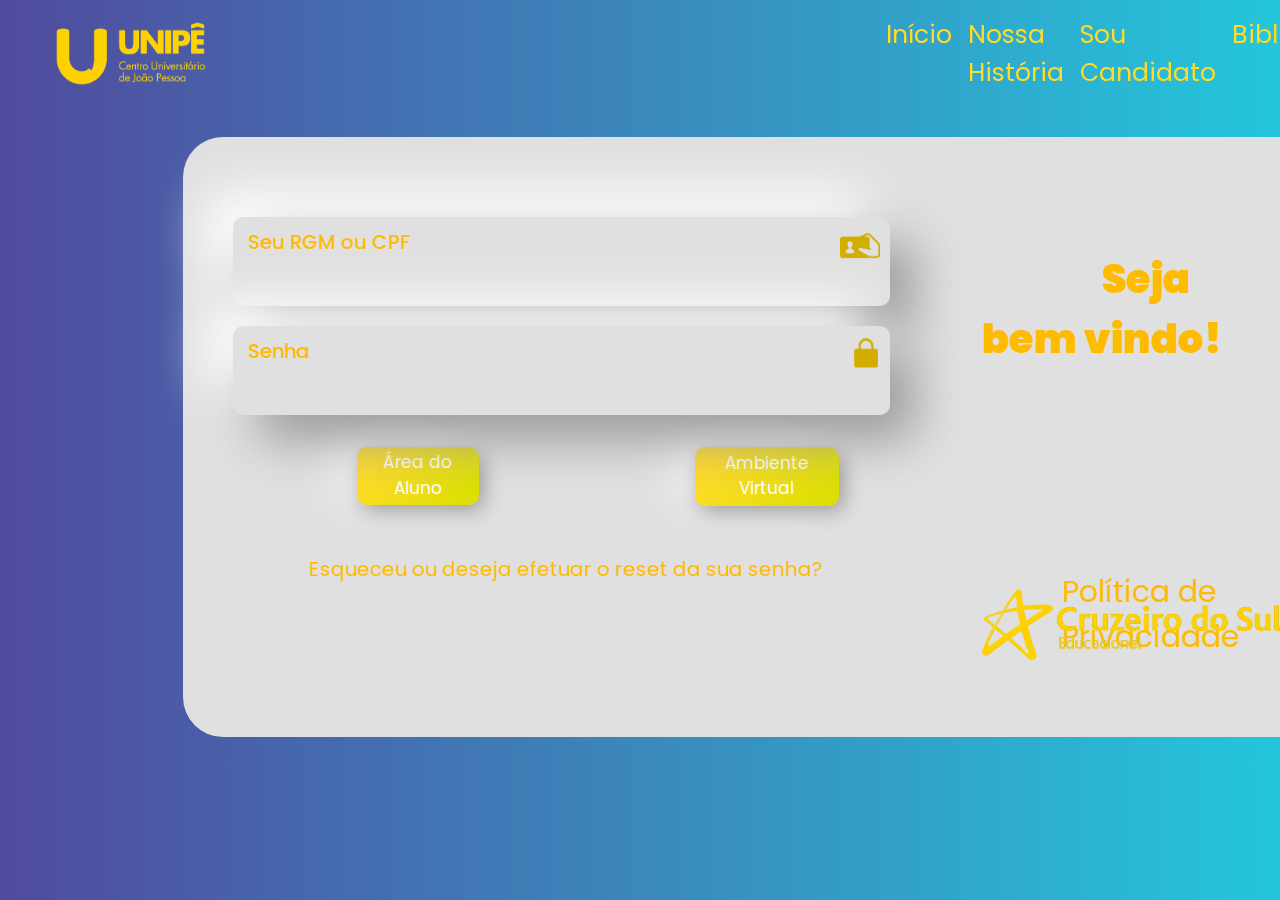
<file: index.html>
<!DOCTYPE html>
<html lang="pt-Br">
    <head>
        <meta charset="UTF-8">
        <meta http-equiv="X-UA-Compatible" content="IE=edge">
        <meta name="viewport" content="width=device-width, initial-scale=1.0">
        <title>Área do Aluno</title>
        <link rel="icon" type="image/png" href="src/imgs/favicon.png">
        <link rel="stylesheet" href="css/bootstrap.css">
        <link rel="stylesheet" href="css/style.css">
    </head>
    <body class="w-100">
        <nav class="navbar sticky-top navbar-expand-lg">
            <div class="container-fluid">
              <a class="navbar-brand">
                <img src="src/imgs/logoUnipe.png" alt="Logo da Unipê" id="unipe">
              </a>
              <button class="navbar-toggler" type="button" data-bs-toggle="collapse" data-bs-target="#navbarNav" aria-controls="navbarNav" aria-expanded="false" aria-label="Toggle navigation">
                <span class="navbar-toggler-icon"></span>
              </button>
                <div class="collapse navbar-collapse" id="navbarNav">
                    <ul class="navbar-nav">
                        <li class="nav-item">
                            <a class="nav-link" aria-current="page" href="https://www.unipe.edu.br/aluno/">Início</a>
                        </li>
                        <li class="nav-item">
                            <a class="nav-link" href="https://www.unipe.edu.br/o-unipe/">Nossa História</a>
                        </li>
                        <li class="nav-item">
                            <a class="nav-link" href="https://www.unipe.edu.br/sou-candidato/">Sou Candidato</a>
                        </li>
                        <li class="nav-item">
                            <a class="nav-link" href="https://www.unipe.edu.br/biblioteca/">Biblioteca</a>
                        </li>
                    </ul>
              </div>
            </div>
        </nav>
        <main class="main">
            <form class="form">
                <label for="number">
                    <input type="number" id="user" placeholder="RGM ou CPF">
                    <span>Seu RGM ou CPF</span>
                    <img src="src/imgs/input.png" alt="idcard" id="idcard">
                </label>
                <label for="password">
                    <input type="password" id="password" placeholder="Senha">
                    <span>Senha</span>
                    <img src="src/imgs/password.png" alt="padlock" id="padlock">
                </label>
                <div id="btns">
                    <div>
                        <button class="btn" type="submit" id="areadoaluno";>Área do Aluno</button>
                    </div>
                    <div>
                        <button class="btn" type="submit">Ambiente Virtual</button>
                    </div>
                </div>
                <div id="esquecibox"><a id="esqueci">Esqueceu ou deseja efetuar o reset da sua senha?</a></div>
            </form>

            <div class="textbox">
                <span id="welcome">Seja<br>bem vindo!</span>
                <span id="privacybox">
                    <a id="privacy" href="https://www.unipe.edu.br/politica-de-privacidade-e-termos-de-uso/">Política de Privacidade</a>
                </span>
                <img src="src/imgs/cruzeiroDoSul.png" alt="cruzeiroDoSul" id="cruzeiroDoSul">
            </div>
        </main>
        <script src="src/js/script.js"></script>
    </body>
</html>
</file>
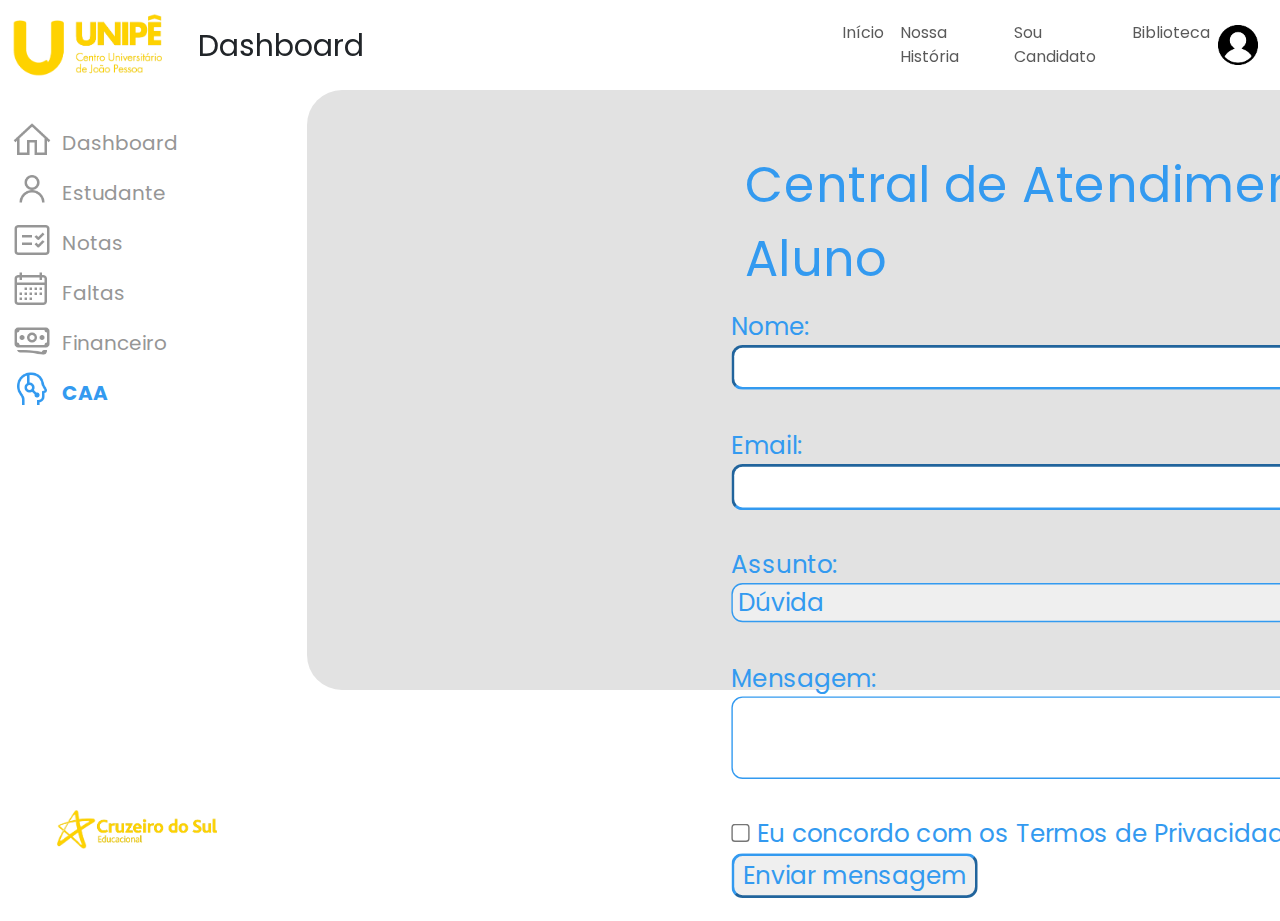
<file: caa.html>
<!DOCTYPE html>
<html lang="pt-Br">
    <head>
        <meta charset="UTF-8">
        <meta http-equiv="X-UA-Compatible" content="IE=edge">
        <meta name="viewport" content="width=device-width, initial-scale=1.0">
        <title>Dashboard</title>
        <link rel="icon" type="image/png" href="src/imgs/favicon.png">
        <link rel="stylesheet" href="css/bootstrap.css">
        <link rel="stylesheet" href="css/dashboard.css">
    </head>
    <body class="w-100">
        <nav class="navbar sticky-top navbar-expand-lg">
            <div class="container-fluid">
              <a class="navbar-brand">
                <img src="src/imgs/logoUnipe.png" alt="Logo da Unipê" id="unipe">
              </a>
              <span id="dashboard">Dashboard</span>
              <button class="navbar-toggler" type="button" data-bs-toggle="collapse" data-bs-target="#navbarNav" aria-controls="navbarNav" aria-expanded="false" aria-label="Toggle navigation">
                <span class="navbar-toggler-icon"></span>
              </button>
                <div class="collapse navbar-collapse" id="navbarNav">
                    <ul class="navbar-nav">
                        <li class="nav-item">
                            <a class="nav-link" aria-current="page" href="https://www.unipe.edu.br/aluno/">Início</a>
                        </li>
                        <li class="nav-item">
                            <a class="nav-link" href="https://www.unipe.edu.br/o-unipe/">Nossa História</a>
                        </li>
                        <li class="nav-item">
                            <a class="nav-link" href="https://www.unipe.edu.br/sou-candidato/">Sou Candidato</a>
                        </li>
                        <li class="nav-item">
                            <a class="nav-link" href="https://www.unipe.edu.br/biblioteca/">Biblioteca</a>
                        </li>
                    </ul>
                </div>
                <span id="userbox">
                    <img src="src/imgs/userpicture.png" alt="profile-picture" id="user">
                </span>
            </div>
        </nav>
        <div id="row">
            <aside>
                <span>
                    <img src="src/imgs/home.png" alt="home" class="homedashboard">
                    <a href="dashboard.html">Dashboard</a>
                </span>
                <span>
                    <img src="src/imgs/user.png" alt="home" class="homedashboard">
                    <a href="student.html">Estudante</a>
                </span>
                <span>
                    <img src="src/imgs/grades.png" alt="home" class="homedashboard">
                    <a href="grades.html">Notas</a>
                </span>
                <span>
                    <img src="src/imgs/faltas.png" alt="home" class="homedashboard">
                    <a href="presence.html">Faltas</a>
                </span>
                <span>
                    <img src="src/imgs/cash.png" alt="home" class="homedashboard">
                    <a href="cash.html">Financeiro</a>
                </span>
                <span>
                    <img src="src/imgs/caah.png" alt="home" class="homedashboard">
                    <a id="dashboardtext" href="caa.html">CAA</a>
                </span>
                <div>
                    <img src="src/imgs/cruzeiroDoSul.png" alt="cruzeiroDoSul" id="cruzeiroDoSul">
                </div>
            </aside>
            <main class="main">
                <div id="caaform">
                    <form>
                        <fieldset class="field">
                        <legend style="font-size: 200%; padding-left: 0.6rem; padding-right: 0.6rem;" class="t">Central de Atendimento ao Aluno</legend>
                        <label>Nome: </label>
                        <input type="text" name="nome" required style="color: #339AF0; border-color: #339AF0;"> <br>
                        <label>Email: </label>
                        <input type="email" name="email" required style="color: #339AF0; border-color: #339AF0;"> <br>
                        <label>Assunto: </label>
                        <select name="assunto" style="color: #339AF0; border-color: #339AF0; ">
                            <option value="sugestao" style="border-color: #339AF0;">Sugestão</option>
                            <option value="critica" style="border-color: #339AF0;">Crítica</option>
                            <option value="elogio" selected style="border-color: #339AF0;">Dúvida</option>
                        </select> <br>
                        <label>Mensagem: </label>
                        <textarea name="mensagem" required style="color: #339AF0; border-color: #339AF0;"></textarea> <br>
                        <section>
                            <input type="checkbox" required>
                            <label>Eu concordo com os Termos de Privacidade do Site</label> <br>
                            <input type="submit" value="Enviar mensagem" required style="color: #339AF0; border-color: #339AF0;">
                        </section>
                        </fieldset>
                    </form>
                </div>
            </main>
        </div>
        <script src="src/js/script.js"></script>
    </body>
</html>
</file>
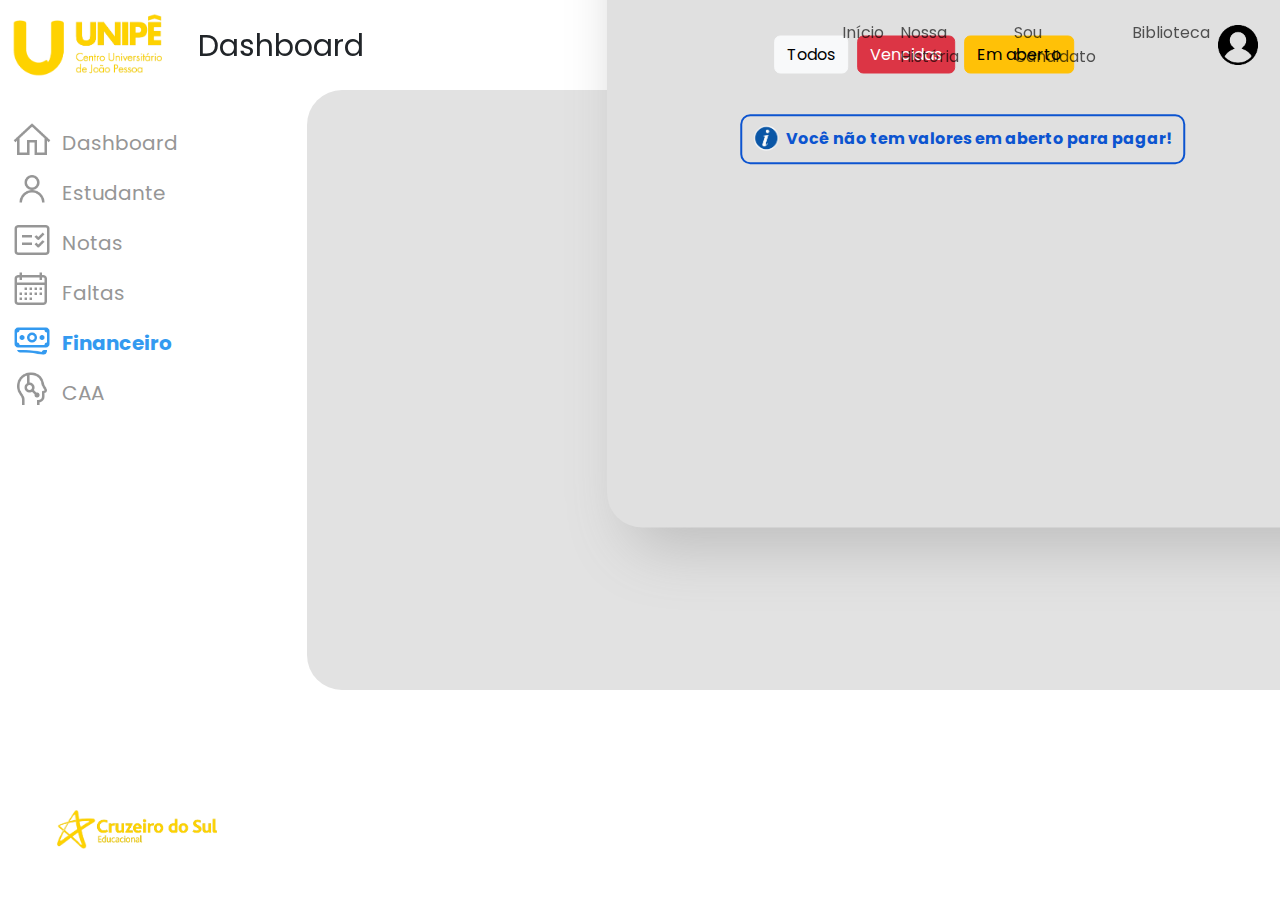
<file: cash.html>
<!DOCTYPE html>
<html lang="pt-Br">
    <head>
        <meta charset="UTF-8">
        <meta http-equiv="X-UA-Compatible" content="IE=edge">
        <meta name="viewport" content="width=device-width, initial-scale=1.0">
        <title>Dashboard</title>
        <link rel="icon" type="image/png" href="src/imgs/favicon.png">
        <link rel="stylesheet" href="css/bootstrap.css">
        <link rel="stylesheet" href="css/dashboard.css">
    </head>
    <body class="w-100">
        <nav class="navbar sticky-top navbar-expand-lg">
            <div class="container-fluid">
              <a class="navbar-brand">
                <img src="src/imgs/logoUnipe.png" alt="Logo da Unipê" id="unipe">
              </a>
              <span id="dashboard">Dashboard</span>
              <button class="navbar-toggler" type="button" data-bs-toggle="collapse" data-bs-target="#navbarNav" aria-controls="navbarNav" aria-expanded="false" aria-label="Toggle navigation">
                <span class="navbar-toggler-icon"></span>
              </button>
                <div class="collapse navbar-collapse" id="navbarNav">
                    <ul class="navbar-nav">
                        <li class="nav-item">
                            <a class="nav-link" aria-current="page" href="https://www.unipe.edu.br/aluno/">Início</a>
                        </li>
                        <li class="nav-item">
                            <a class="nav-link" href="https://www.unipe.edu.br/o-unipe/">Nossa História</a>
                        </li>
                        <li class="nav-item">
                            <a class="nav-link" href="https://www.unipe.edu.br/sou-candidato/">Sou Candidato</a>
                        </li>
                        <li class="nav-item">
                            <a class="nav-link" href="https://www.unipe.edu.br/biblioteca/">Biblioteca</a>
                        </li>
                    </ul>
                </div>
                <span id="userbox">
                    <img src="src/imgs/userpicture.png" alt="profile-picture" id="user">
                </span>
            </div>
        </nav>
        <div id="row">
            <aside>
                <span>
                    <img src="src/imgs/home.png" alt="home" class="homedashboard">
                    <a href="dashboard.html">Dashboard</a>
                </span>
                <span>
                    <img src="src/imgs/user.png" alt="home" class="homedashboard">
                    <a href="student.html">Estudante</a>
                </span>
                <span>
                    <img src="src/imgs/grades.png" alt="home" class="homedashboard">
                    <a href="grades.html">Notas</a>
                </span>
                <span>
                    <img src="src/imgs/faltas.png" alt="home" class="homedashboard">
                    <a href="presence.html">Faltas</a>
                </span>
                <span>
                    <img src="src/imgs/cashh.png" alt="home" class="homedashboard">
                    <a id="dashboardtext" href="cash.html">Financeiro</a>
                </span>
                <span>
                    <img src="src/imgs/caa.png" alt="home" class="homedashboard">
                    <a href="caa.html">CAA</a>
                </span>
                <div>
                    <img src="src/imgs/cruzeiroDoSul.png" alt="cruzeiroDoSul" id="cruzeiroDoSul">
                </div>
            </aside>
            <main class="finanmain">               
                <div id="finansup">
                    <p id="financontent">Acordos e Pagamentos</p>
                        <div class="paymodels">
                            <button type="button" class="btn btn-light" style="margin-left: 3px;">Todos</button>
                            <button type="button" class="btn btn-danger" style="margin-left: 6px;">Vencidas</button>
                            <button type="button" class="btn btn-warning" style="margin-left: 6px;">Em aberto</button>
                        </div>
                        <div id="paypendencies">
                            <div id="infoblue">
                                <div><img src="src/imgs/information.png" id="infoimg">
                                Você não tem valores em aberto para pagar!</div>
                            </div>
                        </div>
                </div>
            </main>
        </div>
        <script src="src/js/script.js"></script>
    </body>
</html>
</file>
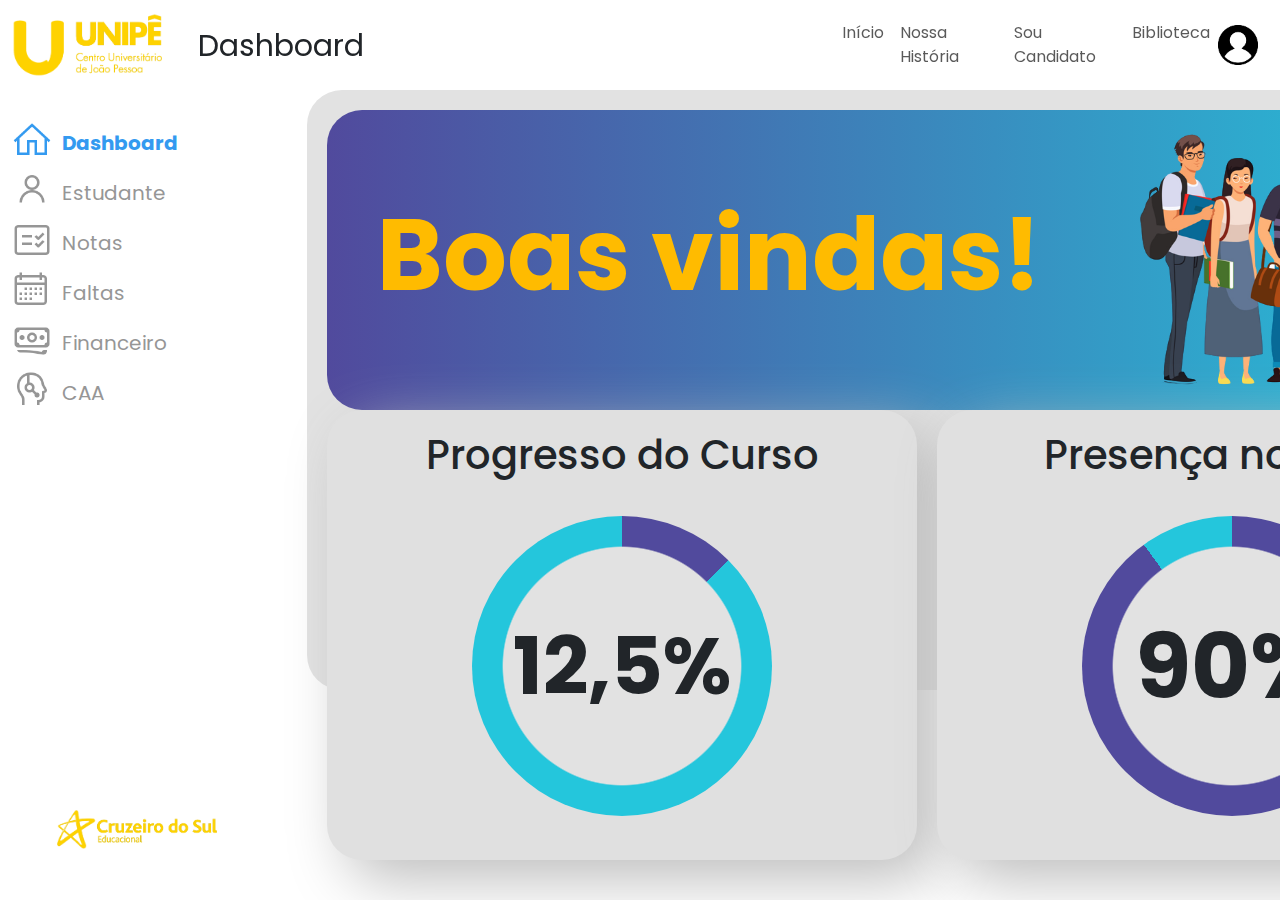
<file: dashboard.html>
<!DOCTYPE html>
<html lang="pt-Br">
    <head>
        <meta charset="UTF-8">
        <meta http-equiv="X-UA-Compatible" content="IE=edge">
        <meta name="viewport" content="width=device-width, initial-scale=1.0">
        <title>Dashboard</title>
        <link rel="icon" type="image/png" href="src/imgs/favicon.png">
        <link rel="stylesheet" href="css/bootstrap.css">
        <link rel="stylesheet" href="css/dashboard.css">
    </head>
    <body class="w-100">
        <nav class="navbar sticky-top navbar-expand-lg">
            <div class="container-fluid">
              <a class="navbar-brand">
                <img src="src/imgs/logoUnipe.png" alt="Logo da Unipê" id="unipe">
              </a>
              <span id="dashboard">Dashboard</span>
              <button class="navbar-toggler" type="button" data-bs-toggle="collapse" data-bs-target="#navbarNav" aria-controls="navbarNav" aria-expanded="false" aria-label="Toggle navigation">
                <span class="navbar-toggler-icon"></span>
              </button>
                <div class="collapse navbar-collapse" id="navbarNav">
                    <ul class="navbar-nav">
                        <li class="nav-item">
                            <a class="nav-link" aria-current="page" href="https://www.unipe.edu.br/aluno/">Início</a>
                        </li>
                        <li class="nav-item">
                            <a class="nav-link" href="https://www.unipe.edu.br/o-unipe/">Nossa História</a>
                        </li>
                        <li class="nav-item">
                            <a class="nav-link" href="https://www.unipe.edu.br/sou-candidato/">Sou Candidato</a>
                        </li>
                        <li class="nav-item">
                            <a class="nav-link" href="https://www.unipe.edu.br/biblioteca/">Biblioteca</a>
                        </li>
                    </ul>
                </div>
                <span id="userbox">
                    <img src="src/imgs/userpicture.png" alt="profile-picture" id="user">
                </span>
            </div>
        </nav>
        <div id="row">
            <aside>
                <span>
                    <img src="src/imgs/homeh.png" alt="home" class="homedashboard">
                    <a id="dashboardtext" href="dashboard.html">Dashboard</a>
                </span>
                <span>
                    <img src="src/imgs/user.png" alt="home" class="homedashboard">
                    <a href="student.html">Estudante</a>
                </span>
                <span>
                    <img src="src/imgs/grades.png" alt="home" class="homedashboard">
                    <a href="grades.html">Notas</a>
                </span>
                <span>
                    <img src="src/imgs/faltas.png" alt="home" class="homedashboard">
                    <a href="presence.html">Faltas</a>
                </span>
                <span>
                    <img src="src/imgs/cash.png" alt="home" class="homedashboard">
                    <a href="cash.html">Financeiro</a>
                </span>
                <span>
                    <img src="src/imgs/caa.png" alt="home" class="homedashboard">
                    <a href="caa.html">CAA</a>
                </span>
                <div>
                    <img src="src/imgs/cruzeiroDoSul.png" alt="cruzeiroDoSul" id="cruzeiroDoSul">
                </div>
            </aside>
            <main class="main">
                <div id="welcome">
                    <p id="welcometext">Boas vindas!</p>
                    <img src="src/imgs/students.png" alt="students" id="students">
                </div>
                <div id="graphic1">
                    <p id="progress">Progresso do Curso</p>
                    <div id="progresstext" class="progress-bar" role="progressbar" aria-valuenow="12.5" aria-valuemin="0" aria-valuemax="100">12,5%</div>
                </div>
                <div id="graphic2">
                    <p id="presence">Presença no Curso</p>
                    <div id="presencetext" class="progress-bar2" role="progressbar" aria-valuenow="90" aria-valuemin="0" aria-valuemax="100">90%</div>
                </div>
                <aside id="extra">
                    <a class="twitter-timeline" data-width="420" data-height="740" href="https://twitter.com/UnipeOficial">Twitter</a> <script async src="https://platform.twitter.com/widgets.js" charset="utf-8"></script>
                </aside>
            </main>
        </div>
        <script src="src/js/script.js"></script>
    </body>
</html>
</file>
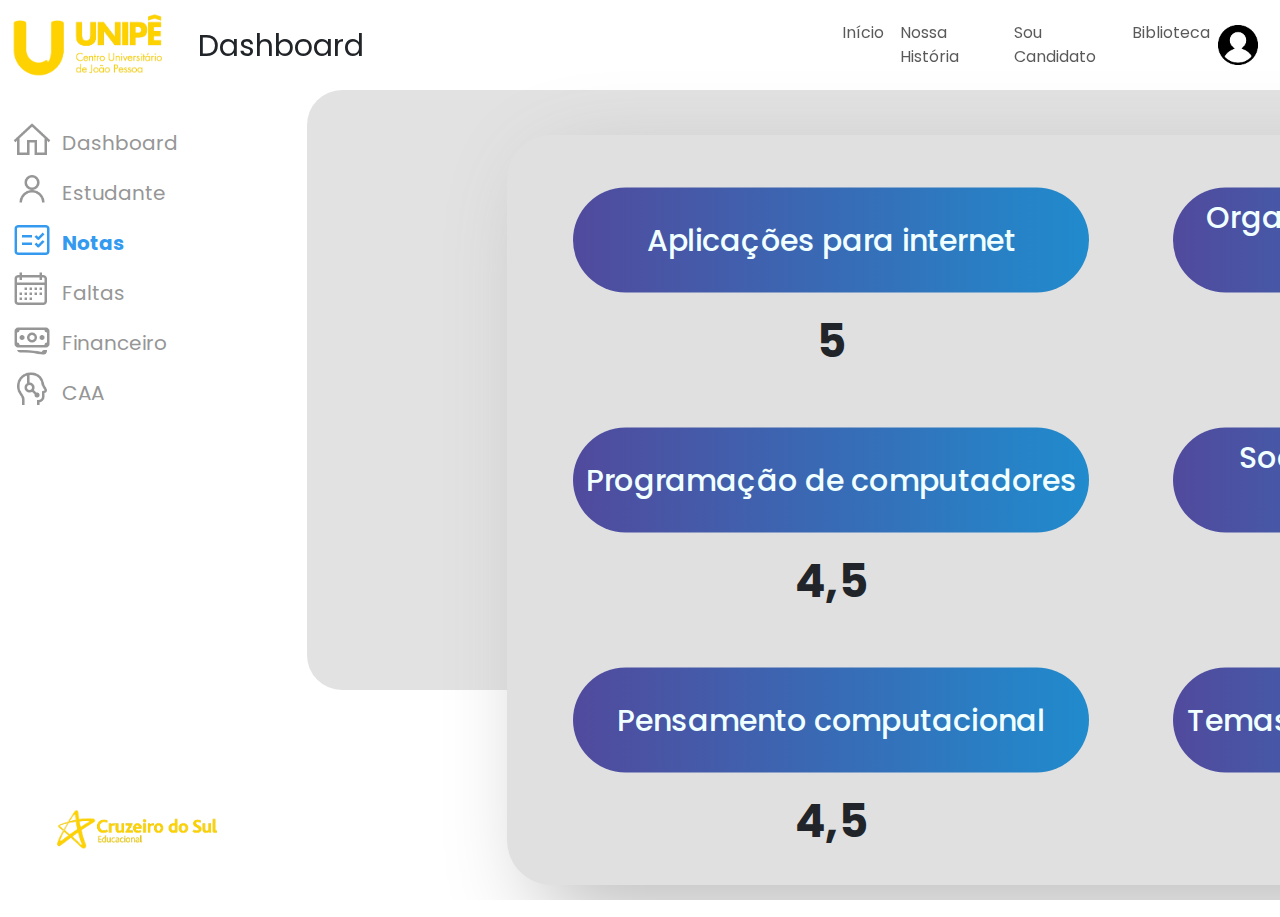
<file: grades.html>
<!DOCTYPE html>
<html lang="pt-Br">
    <head>
        <meta charset="UTF-8">
        <meta http-equiv="X-UA-Compatible" content="IE=edge">
        <meta name="viewport" content="width=device-width, initial-scale=1.0">
        <title>Dashboard</title>
        <link rel="icon" type="image/png" href="src/imgs/favicon.png">
        <link rel="stylesheet" href="css/bootstrap.css">
        <link rel="stylesheet" href="css/dashboard.css">
    </head>
    <body class="w-100">
        <nav class="navbar sticky-top navbar-expand-lg">
            <div class="container-fluid">
              <a class="navbar-brand">
                <img src="src/imgs/logoUnipe.png" alt="Logo da Unipê" id="unipe">
              </a>
              <span id="dashboard">Dashboard</span>
              <button class="navbar-toggler" type="button" data-bs-toggle="collapse" data-bs-target="#navbarNav" aria-controls="navbarNav" aria-expanded="false" aria-label="Toggle navigation">
                <span class="navbar-toggler-icon"></span>
              </button>
                <div class="collapse navbar-collapse" id="navbarNav">
                    <ul class="navbar-nav">
                        <li class="nav-item">
                            <a class="nav-link" aria-current="page" href="https://www.unipe.edu.br/aluno/">Início</a>
                        </li>
                        <li class="nav-item">
                            <a class="nav-link" href="https://www.unipe.edu.br/o-unipe/">Nossa História</a>
                        </li>
                        <li class="nav-item">
                            <a class="nav-link" href="https://www.unipe.edu.br/sou-candidato/">Sou Candidato</a>
                        </li>
                        <li class="nav-item">
                            <a class="nav-link" href="https://www.unipe.edu.br/biblioteca/">Biblioteca</a>
                        </li>
                    </ul>
                </div>
                <span id="userbox">
                    <img src="src/imgs/userpicture.png" alt="profile-picture" id="user">
                </span>
            </div>
        </nav>
        <div id="row">
            <aside>
                <span>
                    <img src="src/imgs/home.png" alt="home" class="homedashboard">
                    <a href="dashboard.html">Dashboard</a>
                </span>
                <span>
                    <img src="src/imgs/user.png" alt="home" class="homedashboard">
                    <a href="student.html">Estudante</a>
                </span>
                <span>
                    <img src="src/imgs/gradesh.png" alt="home" class="homedashboard">
                    <a id="dashboardtext" href="grades.html">Notas</a>
                </span>
                <span>
                    <img src="src/imgs/faltas.png" alt="home" class="homedashboard">
                    <a href="presence.html">Faltas</a>
                </span>
                <span>
                    <img src="src/imgs/cash.png" alt="home" class="homedashboard">
                    <a href="cash.html">Financeiro</a>
                </span>
                <span>
                    <img src="src/imgs/caa.png" alt="home" class="homedashboard">
                    <a href="caa.html">CAA</a>
                </span>
                <div>
                    <img src="src/imgs/cruzeiroDoSul.png" alt="cruzeiroDoSul" id="cruzeiroDoSul">
                </div>
            </aside>
            <main class="main">
                <div class="person2 row">
                    <div class="note">
                        <ul class="uids">
                            <li class="highlight">Aplicações para internet</li>
                            <li class="nota">5</li>
                            <li class="highlight">Programação de computadores</li>
                            <li class="nota">4,5</li>
                            <li class="highlight">Pensamento computacional</li>
                            <li class="nota">4,5</li>
                        </ul>
                    </div>
                    <div class="note">
                        <ul class="uids">
                            <li class="highlight">Organização e arquitetura de computadores</li>
                            <li class="nota">4</li>
                            <li class="highlight">Sociedade, identidades e territórios(on-line)</li>
                            <li class="nota">5</li>
                            <li class="highlight">Temas transversais - tr(on-line)</li>
                            <li class="nota">5</li>
                    </div>
                </div>
            </main>
        </div>
        <script src="src/js/script.js"></script>
    </body>
</html>
</file>
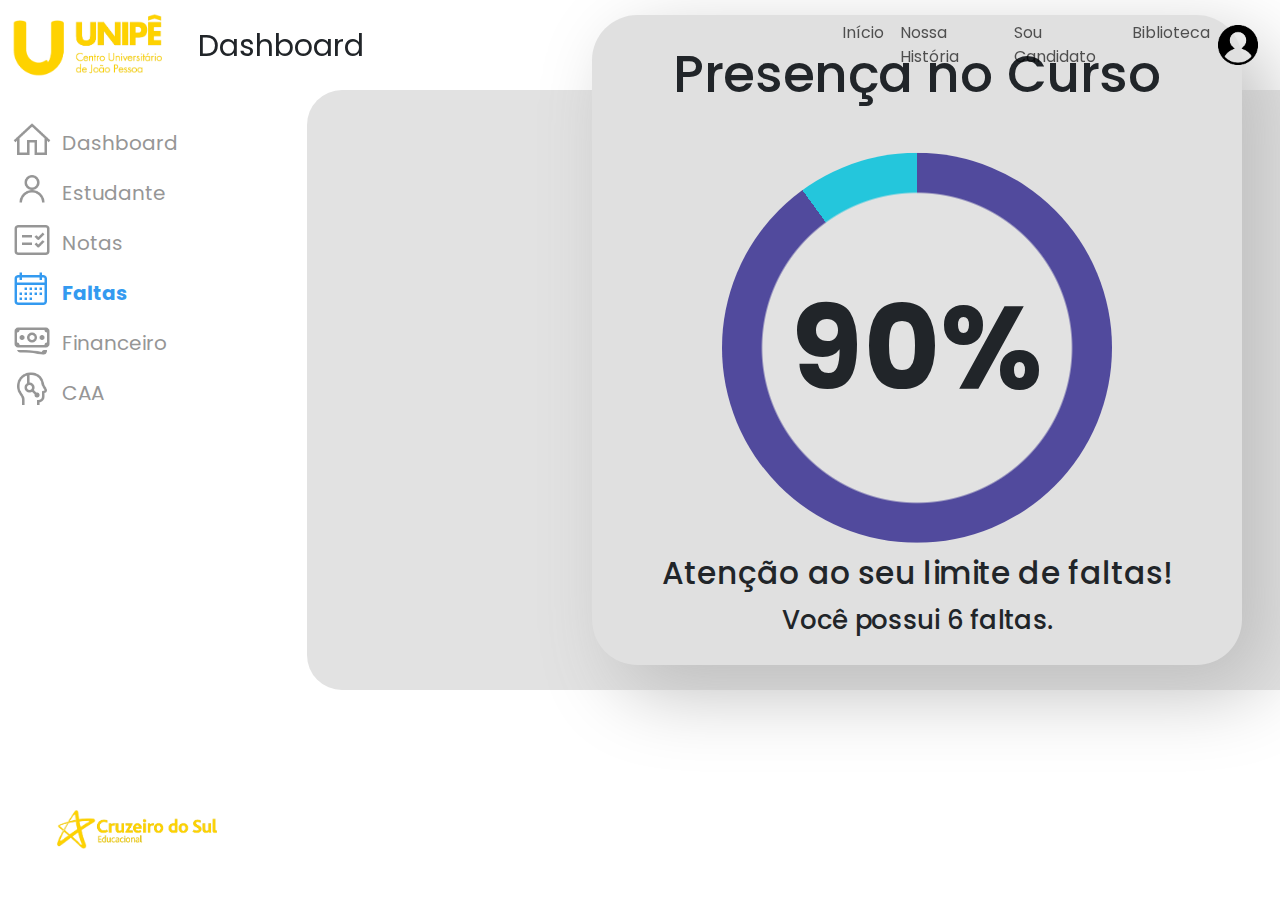
<file: presence.html>
<!DOCTYPE html>
<html lang="pt-Br">
    <head>
        <meta charset="UTF-8">
        <meta http-equiv="X-UA-Compatible" content="IE=edge">
        <meta name="viewport" content="width=device-width, initial-scale=1.0">
        <title>Dashboard</title>
        <link rel="icon" type="image/png" href="src/imgs/favicon.png">
        <link rel="stylesheet" href="css/bootstrap.css">
        <link rel="stylesheet" href="css/dashboard.css">
    </head>
    <body class="w-100">
        <nav class="navbar sticky-top navbar-expand-lg">
            <div class="container-fluid">
              <a class="navbar-brand">
                <img src="src/imgs/logoUnipe.png" alt="Logo da Unipê" id="unipe">
              </a>
              <span id="dashboard">Dashboard</span>
              <button class="navbar-toggler" type="button" data-bs-toggle="collapse" data-bs-target="#navbarNav" aria-controls="navbarNav" aria-expanded="false" aria-label="Toggle navigation">
                <span class="navbar-toggler-icon"></span>
              </button>
                <div class="collapse navbar-collapse" id="navbarNav">
                    <ul class="navbar-nav">
                        <li class="nav-item">
                            <a class="nav-link" aria-current="page" href="https://www.unipe.edu.br/aluno/">Início</a>
                        </li>
                        <li class="nav-item">
                            <a class="nav-link" href="https://www.unipe.edu.br/o-unipe/">Nossa História</a>
                        </li>
                        <li class="nav-item">
                            <a class="nav-link" href="https://www.unipe.edu.br/sou-candidato/">Sou Candidato</a>
                        </li>
                        <li class="nav-item">
                            <a class="nav-link" href="https://www.unipe.edu.br/biblioteca/">Biblioteca</a>
                        </li>
                    </ul>
                </div>
                <span id="userbox">
                    <img src="src/imgs/userpicture.png" alt="profile-picture" id="user">
                </span>
            </div>
        </nav>
        <div id="row">
            <aside>
                <span>
                    <img src="src/imgs/home.png" alt="home" class="homedashboard">
                    <a href="dashboard.html">Dashboard</a>
                </span>
                <span>
                    <img src="src/imgs/user.png" alt="home" class="homedashboard">
                    <a href="student.html">Estudante</a>
                </span>
                <span>
                    <img src="src/imgs/grades.png" alt="home" class="homedashboard">
                    <a href="grades.html">Notas</a>
                </span>
                <span>
                    <img src="src/imgs/faltash.png" alt="home" class="homedashboard">
                    <a id="dashboardtext" href="presence.html">Faltas</a>
                </span>
                <span>
                    <img src="src/imgs/cash.png" alt="home" class="homedashboard">
                    <a href="cash.html">Financeiro</a>
                </span>
                <span>
                    <img src="src/imgs/caa.png" alt="home" class="homedashboard">
                    <a href="caa.html">CAA</a>
                </span>
                <div>
                    <img src="src/imgs/cruzeiroDoSul.png" alt="cruzeiroDoSul" id="cruzeiroDoSul">
                </div>
            </aside>
            <main class="main">
                <div id="graphic3">
                    <p id="presence">Presença no Curso</p>
                    <div id="presencetext" class="progresspresence" role="progress-bar" aria-valuenow="90" aria-valuemin="0" aria-valuemax="100">90%</div>
                    <div class="attention"><h4>Atenção ao seu limite de faltas!</h4>
                    <h5 style="text-align: center;">Você possui 6 faltas.</h5>
                    </div>
                </div>
            </main>
        </div>
        <script src="src/js/script.js"></script>
    </body>
</html>
</file>
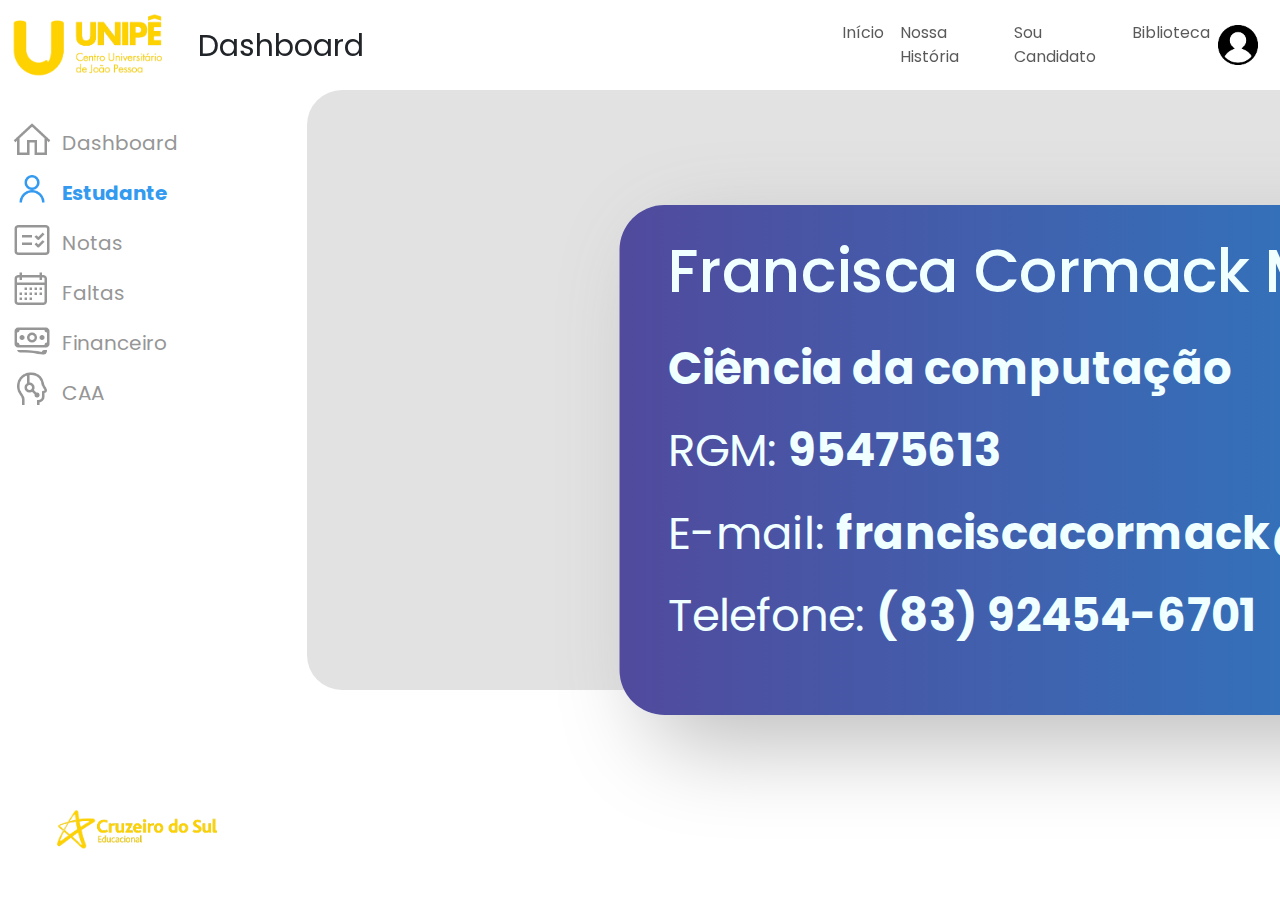
<file: student.html>
<!DOCTYPE html>
<html lang="pt-Br">
    <head>
        <meta charset="UTF-8">
        <meta http-equiv="X-UA-Compatible" content="IE=edge">
        <meta name="viewport" content="width=device-width, initial-scale=1.0">
        <title>Dashboard</title>
        <link rel="icon" type="image/png" href="src/imgs/favicon.png">
        <link rel="stylesheet" href="css/bootstrap.css">
        <link rel="stylesheet" href="css/dashboard.css">
    </head>
    <body class="w-100">
        <nav class="navbar sticky-top navbar-expand-lg">
            <div class="container-fluid">
              <a class="navbar-brand">
                <img src="src/imgs/logoUnipe.png" alt="Logo da Unipê" id="unipe">
              </a>
              <span id="dashboard">Dashboard</span>
              <button class="navbar-toggler" type="button" data-bs-toggle="collapse" data-bs-target="#navbarNav" aria-controls="navbarNav" aria-expanded="false" aria-label="Toggle navigation">
                <span class="navbar-toggler-icon"></span>
              </button>
                <div class="collapse navbar-collapse" id="navbarNav">
                    <ul class="navbar-nav">
                        <li class="nav-item">
                            <a class="nav-link" aria-current="page" href="https://www.unipe.edu.br/aluno/">Início</a>
                        </li>
                        <li class="nav-item">
                            <a class="nav-link" href="https://www.unipe.edu.br/o-unipe/">Nossa História</a>
                        </li>
                        <li class="nav-item">
                            <a class="nav-link" href="https://www.unipe.edu.br/sou-candidato/">Sou Candidato</a>
                        </li>
                        <li class="nav-item">
                            <a class="nav-link" href="https://www.unipe.edu.br/biblioteca/">Biblioteca</a>
                        </li>
                    </ul>
                </div>
                <span id="userbox">
                    <img src="src/imgs/userpicture.png" alt="profile-picture" id="user">
                </span>
            </div>
        </nav>
        <div id="row">
            <aside>
                <span>
                    <img src="src/imgs/home.png" alt="home" class="homedashboard">
                    <a href="dashboard.html">Dashboard</a>
                </span>
                <span>
                    <img src="src/imgs/userh.png" alt="home" class="homedashboard">
                    <a id="dashboardtext" href="student.html">Estudante</a>
                </span>
                <span>
                    <img src="src/imgs/grades.png" alt="home" class="homedashboard">
                    <a href="grades.html">Notas</a>
                </span>
                <span>
                    <img src="src/imgs/faltas.png" alt="home" class="homedashboard">
                    <a href="presence.html">Faltas</a>
                </span>
                <span>
                    <img src="src/imgs/cash.png" alt="home" class="homedashboard">
                    <a href="cash.html">Financeiro</a>
                </span>
                <span>
                    <img src="src/imgs/caa.png" alt="home" class="homedashboard">
                    <a href="caa.html">CAA</a>
                </span>
                <div>
                    <img src="src/imgs/cruzeiroDoSul.png" alt="cruzeiroDoSul" id="cruzeiroDoSul">
                </div>
            </aside>
            <main class="main">
                <div class="person">
                    <ul class="uids">
                        <li><h1>Francisca Cormack Mozer Antunes</h1></li>
                        <li><b>Ciência da computação</b></li>
                        <li>RGM: <b>95475613</b></li>
                        <li>E-mail: <b>franciscacormack@outlook.com</b></li>
                        <li>Telefone: <b>(83) 92454-6701</b></li>
                    </ul>
                </div>
            </main>
        </div>
        <script src="src/js/script.js"></script>
    </body>
</html>
</file>
<file: css/style.css>
@import url('https://fonts.googleapis.com/css2?family=Poppins&display=swap');
@import url('https://fonts.googleapis.com/css2?family=Poppins:wght@700&display=swap');
@import url('https://fonts.googleapis.com/css2?family=Poppins:wght@500;600;700&display=swap');

body, html {
    margin: 0;
    height: 100%;
    overflow: hidden;
    background-position: center;
    background-repeat: no-repeat;
    background-size: cover;
    background: #24C6DC;
    background: -webkit-linear-gradient(to right, #514A9D, #24C6DC);
    background: linear-gradient(to right, #514A9D, #24C6DC);
    --bs-nav-link-color: rgb(255, 187, 0);
    --bs-btn-active-color: #fff;
}

header {
    color: rgb(255, 187, 0);
    font-family: "Poppins";
    display: flex;
    flex-direction: row;
    justify-content: space-between;
}

footer {
    font-family: "Poppins";
    display: flex;
    flex-direction: row;
    justify-content: space-between;
}

a, a:visited, a:hover, a:active {
    color: rgb(255, 187, 0);
    font-family: "Poppins";
    text-decoration: none;
}


.home {
    display: flex;
    flex-direction: row;
    justify-content: space-around;
    margin-right: 5%;
    gap: 2rem;
}

.main {
    border-radius: 40px;
    background: #e0e0e0;
    height: 750px;
    width: 1300px;
    margin-left: 310px;
    margin-top: 30px;
    display: flex;
    flex-direction: row;
    justify-content: space-around;
    font-family: 'Poppins', sans-serif;
    font-weight: 400;
}

.form {
    color: rgb(255, 187, 0) ;
    width: 70%;
    padding-left: 50px;
    padding-top: 50px;
    padding-right: 20px;
    display: flex;
    flex-direction: column;
}

.form div {
    margin: 1rem;
}

.form label {
    font-weight: 500;
    display: flex;
    flex-direction: row;
    position:relative;
}

.form input{
    font-family: 'Poppins', sans-serif; 
    font-size: 1rem;
    font-weight: 400;
    width:90%;
    padding: 3%;
    margin-top:20px;
    border:none;
    outline:none;
    border-radius: 10px;
    background: #e0e0e0;
    box-shadow:  25px 25px 50px #9b9b9b,
                 -25px -25px 50px #ffffff;
}

.form input::-webkit-outer-spin-button,
input::-webkit-inner-spin-button {
  -webkit-appearance: none;
  margin: 0;
}

.form input[type=number] {
    appearance: none;
    -moz-appearance: textfield;
}

.form input::placeholder{
    opacity:0;
}

.form span {
    padding-left: 2%;
    position:absolute;
    top:0;
    left:0;
    transform:translateY(30px);
    font-size:1.2rem;
    transition-duration:300ms;
    pointer-events: none;
    user-select: none;   
}

.form label:focus-within > span,
input:not(:placeholder-shown) + span{
    transform:translateY(1.2rem);
    font-size: 80%;
}

.btn {
    font-family: 'Poppins', sans-serif;
    border: transparent;
    border-radius: 0.5rem;
    color: #fff;
    background: linear-gradient(120deg, rgb(255, 219, 39) 11.2%, rgb(217, 224, 0) 100.2%);
    box-shadow:  5px 5px 20px #9b9b9b,-17px -17px 51px #ffffff;
    font-size: 20px;
    padding-left: 10%;
    padding-right: 10%;
    padding: 3%;
}

.btn:hover {
    color: #fff;
    background: linear-gradient(120deg, rgb(255, 213, 0) 11.2%, rgb(202, 209, 0) 100.2%);
}

.textbox {
    width: 30%;
    margin-top: 7rem;
    margin-right: 5rem;
}

.nav-link {
    color: rgb(255, 219, 39);
}

#idcard {
    margin-top: 4%;
    margin-left: -15%;
    width: 60px;
    height: 60px;
}

#padlock {
    margin-top: 5%;
    margin-left: -13%;
    width: 45px;
    height: 45px;
}

#unipe {
    margin-left: 5%;
    width: 100px;
    transition: 0.3s cubic-bezier(0.165, 0.84, 0.44, 1);
}
#unipe:hover {
    scale: 1.05;
}
#btns {
    display: flex;
    flex-direction: row;
    justify-content: space-around;
}
#welcome {
    margin-left: -20px;
    font-size:2rem;
    color:  rgb(255, 187, 0);
    font-weight: 900;
}

#esqueci {
    color:  rgb(255, 187, 0);  
    font-size: 30px;
    font-weight: 500;
}
#esquecibox {
    color:  rgb(255, 210, 86);
}
#cruzeiroDoSul {
    margin-top: 4%;
    margin-right: 3%;
    width: 20rem;
}
#privacy{
    font-weight: 400;
    color: rgb(255, 187, 0);
    margin-top: 40px;
    margin-left: 30px;
    margin-bottom: 30px;
}
#privacybox {
    flex-direction: column;
    display: flex;
}


@media  (max-width: 1920px) {
    .nav-link {
        font-size: 25px;
    }
    .main {
        height: 800px;
        width: 1740px;
        margin-left: 200px;
    }
    .form {
        margin-top: 50px;
    }
    .form span {
        font-size: 30px;
    }
    .form label {
        font-size: 30px;
    }
    .form label:focus-within > span,
    input:not(:placeholder-shown) + span{
        transform:translateY(20px);
        font-size: 70%;
    }
    .form input {
        font-size: 30px;
    }
    .btn{
        border-radius: 10px;
        font-size: 30px;
    }
    #idcard {
        margin-top: 35px;
        margin-left: -90px;
        width: 80px;
        height: 80px;
    }
    #padlock {
        margin-top: 35px;
        margin-left: -80px;
        width: 70px;
        height: 70px;
    }
    #unipe {
        width: 250px;
        margin-right: 900px;
    }
    #cruzeiroDoSul {
        margin-top: 10px;
        width: 400px;
    }
    #privacy {
        font-size: 30px;
        height: 20px;
    }
    #privacybox {
        margin-left: 10px;
        margin-top: 180px;
    }
    #welcome {
        font-size: 80px;
        margin-left: 120px;
    }

    #esqueci {
        margin-left: 60px;
        font-size: 30px;
        font-weight: 400;
    }
}

@media (max-width: 1366px) {
    .main {
        height: 600px;
        width: 1220px;
        margin-left: 183px;
    }
    .form {
        margin-top: 10px;
    }
    .form span {
        font-size: 20px;
    }
    .form label:focus-within > span,
    input:not(:placeholder-shown) + span{
    transform:translateY(20px);
    font-size: 70%;
    }
    .btn{
        border-radius: 10px;
        font-size: 17px;
    }
    #idcard {
        margin-top: 30px;
        margin-left: -50px;
        width: 40px;
        height: 40px;
    }
    #padlock {
        margin-top: 30px;
        margin-left: -40px;
        width: 32px;
        height: 35px;
    }
    #unipe {
        width: 150px;
        margin-right: 700px;
    }
    #cruzeiroDoSul {
        margin-top: -30px;
        width: 300px;
    }
    #privacy {
        height: 20px;
    }
    #privacybox {
        margin-left: 50px;
        margin-top: 160px;
    }
    #welcome {
        font-size: 40px;
    }
    #esqueci {
        font-size: 20px;
        font-weight: 400;
    }
}

@media  (max-width: 1024px) {
    .main {
        height: 450px;
        width: 800px;
        margin-left: 112px;
        margin-right: 112px;
    }
}
</file>
<file: css/dashboard.css>
@import url('https://fonts.googleapis.com/css2?family=Poppins&display=swap');
@import url('https://fonts.googleapis.com/css2?family=Poppins:wght@700&display=swap');
@import url('https://fonts.googleapis.com/css2?family=Poppins:wght@500;600;700&display=swap');


body, html {
    font-family: "Poppins";
    margin: 0;
    height: 100%;
    overflow: hidden;
    background: #fff;
    --bs-link-color-rgb: #969696;
    --bs-link-hover-color-rgb: #969696;
}
aside {
    margin-top: 20px;
    margin-left: 12px;
    grid-area: 1 / 1 / 2 / 2;
    width: auto;
    color: #969696;
}
aside span {
    display: flex;
    flex-direction: row;
    gap: 10px;
}
.main {
    width: 2000px;
    border-radius: 35px;
    background-color: #e2e2e2;
    grid-area: 1 / 2 / 2 / 3;
    display: grid;
    grid-template-columns: repeat(3, 1fr);
    grid-template-rows: repeat(2, 1fr);
    grid-column-gap: 0px;
    grid-row-gap: 0px;
}
.finanmain {
    width: 2000px;
    border-radius: 35px;
    background-color: #e2e2e2;
    grid-area: 1 / 2 / 2 / 3;
    display: grid;
    grid-template-columns: repeat(3, 1fr);
    grid-template-rows: repeat(2, 1fr);
    grid-column-gap: 0px;
    grid-row-gap: 0px;
}

.twitter {
    height: 300px;
    width: 200px;
}

#dashboard {
    font-size: 20px;
}
#user {
    width: 30px;
}
#homedashboard {
    height: 30px;
}
#row {

        display: grid;
        grid-template-columns: repeat(2, 1fr);
        grid-template-rows: 1fr;
        grid-column-gap: 0px;
        grid-row-gap: 0px;
}
#welcome {
    background: -webkit-linear-gradient(to right, #514A9D, #24C6DC);
    background: linear-gradient(to right, #514A9D, #24C6DC);
    margin-top: 20px;
    margin-left: 20px;
    border-radius: 35px;
    height: 200px;
    width: 800px;
    padding-top: 20px;
    grid-area: 1 / 1 / 2 / 3;
    display: grid;
    grid-template-columns: 2fr 1fr;
    grid-template-rows: 1fr;
    grid-column-gap: 0px;
    grid-row-gap: 0px;
}
#welcometext {
    color: rgb(255, 187, 0);
    font-weight: 700;
    font-size: 66px;
    padding: 10px;
    padding-top: 36px;
    padding-left: 50px;
    grid-area: 1 / 1 / 2 / 2;
}
#students {
    height: 172.6px;
    width: 200px;
    grid-area: 1 / 2 / 2 / 3; 
}
#graphic1 {
    height: 240px;
    border-radius: 35px;
    background: #e0e0e0;
    box-shadow:  20px 20px 60px #bebebe; 
    margin-top: -40px;
    margin-left: 20px;
    grid-area: 2 / 1 / 3 / 2;
    align-items: center;
    display: flex;
    flex-direction: column;
    font-weight: 700;
}
#finansup {
    height: 600px;
    width: 1200px;
    border-radius: 35px;
    background: #e0e0e0;
    box-shadow:  20px 20px 60px #bebebe; 
    transform: translate(0%, -25%);
    margin-left: 100px;
    grid-area: 2 / 1 / 2 / 4;
    text-align: justify;
    justify-content: center;
    align-items: center;
    display: flex;
    flex-direction: column;
    font-weight: 700;
}

#infoimg {
    width: 30px;
    transform: translate(-5%, -3%);
}

#infoblue {
    color: #0c54d0;
    margin-left: 1px;
}

#paypendencies {
    margin: 1px;
    transform: translate(-55%, -300%);
    border: 2px;
    border-radius: 10px;
    border-style: solid;
    border-color: #0c54d0;
    padding: 10px;
}

.paymodels {
    transform: translate(-94%, -500%);
}

#graphic2 {
    height: 240px;
    border-radius: 35px;
    background: #e0e0e0;
    box-shadow:  20px 20px 60px #bebebe; 
    margin-top: -40px;
    margin-left: 20px;
    grid-area: 2 / 2 / 3 / 3;
    align-items: center;
    display: flex;
    flex-direction: column;
    font-weight: 700;
}
#graphic3 {
    height: 500px;
    width: 500px;
    border-radius: 35px;
    background: #e0e0e0;
    box-shadow:  20px 20px 60px #bebebe; 
    margin-top: -40px;
    margin-left: 20px;
    grid-area: 2 / 2 / 3 / 3;
    align-items: center;
    display: flex;
    flex-direction: column;
    font-weight: 700;
}
#progress {
    padding: 15px;
    font-weight: 500;
    font-size: 20px;
}
#financontent {
    padding: 15px;
    font-weight: 500;
    font-size: 20px;
    transform: translate(0%, -160%);
}
#progresstext {
    font-size: 30px;
}
#presence {
    padding: 15px;
    font-weight: 500;
    font-size: 20px;
}
#presencetext {
    font-size: 30px;
}
#extra {
    width: 260px;
    height: 480px;
    border-radius: 35px;
    background: #e0e0e0;
    box-shadow:  20px 20px 60px #bebebe;
    margin-left: 20px;
    grid-area: 1 / 3 / 3 / 4;
}
#dashboardtext {
    font-weight: 700;
    color: #339AF0;
}
#unipe {
    width: 200px;
    margin-right: 20px;
}
#cruzeiroDoSul {
    padding: 20px;
    margin-top: 320px;
    width: 200px;
}
.progress-bar {
    width: 150px;
    height: 150px;
    border-radius: 50%;
    background: 
      radial-gradient(closest-side, #e2e2e2 79%, transparent 80% 100%),
      conic-gradient(#514A9D 12.5%, #24C6DC 0);    
}
.progress-bar2 {
    width: 150px;
    height: 150px;
    border-radius: 50%;
    background: 
      radial-gradient(closest-side, #e2e2e2 79%, transparent 80% 100%),
      conic-gradient(#514A9D 90%, #24C6DC 0);
    display: flex;
    flex-direction: column;
    justify-content: center;
    overflow: hidden;
    color: var(--bs-progress-bar-color);
    text-align: center;
    white-space: nowrap;
}
.progresspresence {
    width: 300px;
    height: 300px;
    border-radius: 50%;
    background: 
      radial-gradient(closest-side, #e2e2e2 79%, transparent 80% 100%),
      conic-gradient(#514A9D 90%, #24C6DC 0); 
    display: flex;
    flex-direction: column;
    justify-content: center;
    overflow: hidden;
    color: var(--bs-progress-bar-color);
    text-align: center;
    white-space: nowrap;   
}
@media  (max-width: 1920px) {
    .main {
        height: 860px;
        width: 1700px;
    }
    .finanmain {
        height: 860px;
        width: 1700px;
    }
    .twitter-timeline {
        padding: 20px;
        padding-left: 40px;
    }
    .progress-bar {
        width: 300px;
        height: 300px;
        border-radius: 59%;
    }
    .progress-bar2 {
        width: 300px;
        height: 300px;
        border-radius: 59%;
    }
    #user {
        width: 40px;
    }
    .homedashboard {
        height: 40px;
    }
    #unipe {
        width: 200px;
        margin-right: 20px;
    }
    #dashboard {
        margin-right: 960px;
        font-size: 30px;
    }
    #cruzeiroDoSul {
        padding: 20px;
        margin-top: 400px;
        width: 200px;
    }
    #user {
        margin-right: 10px;
    }
    #welcome {
        width: 1200px;
        height: 300px;
    }
    #welcometext {
        font-size: 100px;
        padding: 10px;
        padding-top: 50px;
        padding-left: 50px;
    }
    #students {
        width: 300px;
        height: 258px;
    }
    #extra {
        width: 440px;
        height: 780px;
    }
    #graphic1 {
        height: 450px;
        margin-top: -80px;
        margin-left: 20px;
    }
    #finansup {
        height: 650px;
        margin-top: -80px;
        margin-left: 300px;
    }
    #graphic2 {
        height: 450px;
        margin-top: -80px;
        margin-left: 20px;
    }
    #graphic3 {
        scale: 1.3;
        height: 500px;
        margin-top: -300px;
        margin-left: 20px;
        width: 500px;
    }
    #progress {
        padding: 15px;
        font-weight: 500;
        font-size: 40px;
    }
    #financontent {
        padding: 30px;
        padding-left: 50px;
        font-weight: 500;
        font-size: 40px;
    }
    #progresstext {
        font-size: 80px;
    }
    #presence {
        padding: 15px;
        font-weight: 500;
        font-size: 40px;
    }
    #presencetext {
        font-size: 90px;
    }
    input {
        accent-color: #339AF0;
    }
    #caaform {
        width: 640px;
        margin-top: 150px;
        margin-left: 530px;
    }
    .field {
        scale: 1.4;
        border-width: 1rem;
        border-radius: 8px;
        border-color: #f0ffff;
        padding: 1rem;
        font-size: 110%;
        color: #339AF0;
        width: auto;
        display: flex;
        flex-direction: column;
        margin-left: auto;
        margin-right: auto;
        transition: 0.3s cubic-bezier(0.165, 0.84, 0.44, 1);
    }
    .field input, select, textarea {
        border-radius: 8px;
    }
    aside span {
        padding-top: 10px;
    }
    aside span a {
        padding-top: 8px;
        font-size: 20px;
        text-decoration: none;
    }
    aside span a:visited {
        color: #969696;
    }
    .finanbox {
        color: gray;
        width: 400px;
        height: 400px;
    }
}

@media (max-width: 1366px) {
    .main {
        height: 600px;
        width: 1200px;
        margin-left: 70px;
    }
    .finanmain {
        height: 600px;
        width: 1200px;
        margin-left: 70px;
    }
    #unipe {
        width: 150px;
        margin-right: 20px;
    }
    #dashboard {
        margin-right: 470px;
    }
    #cruzeiroDoSul {
        padding: 20px;
        margin-top: 380px;
        margin-left: 25px;
        width: 200px;
    }
    #user {
        margin-right: 10px;
    }
}

@media  (max-width: 1024px) {
    .main {
        height: 450px;
        width: 800px;
        margin-left: 112px;
        margin-right: 112px;
    }
    .finanmain {
        height: 450px;
        width: 800px;
        margin-left: 112px;
        margin-right: 112px;
    }
}

.person {
    background: -webkit-linear-gradient(to right, #514A9D, #208bcd);
    background: linear-gradient(to right, #514A9D, #208bcd);
    box-shadow:  20px 20px 60px #bebebe;
    color: #f0ffff;
    height: 340px;
    width: 750px;
    scale: 1.5;
    margin-top: 200px;
    margin-left: 500px;
    border-radius: 30px;
    font-size: 30px;
}

.uids {
    display: flex;
    flex-direction: column;
    margin-top: 10px;
    list-style: none;
}

.uids li {
    margin-top: 10px;
}

.row {
    display: flex;
    justify-content: space-around;
    flex-direction: row;
    font-size: 20px;
}

.note {
    display: flex;
    flex-direction: column;
    justify-content: space-between;
    text-align: center;
    width: 50%;
    margin-top: 15px;
}

.person2 {
    background: #e0e0e0;
    box-shadow:  20px 20px 60px #bebebe;
    height: 500px;
    width: 800px;
    scale: 1.5;
    margin-top: 170px;
    margin-left: 400px;
    border-radius: 30px;
    display: flex;
}

.highlight {
    background: -webkit-linear-gradient(to right, #514A9D, #208bcd);
    background: linear-gradient(to right, #514A9D, #208bcd);
    border-radius: 35px;
    color: #f0ffff;
    display: flex;
    align-items: center;
    justify-content: center;
    font-weight: 500;
}
.person2 ul li {
    height: 70px;
}

.nota {
    font-weight: 700;
    font-size: 30px;
}

.attention {
    margin-top: 10px;
}
</file>
